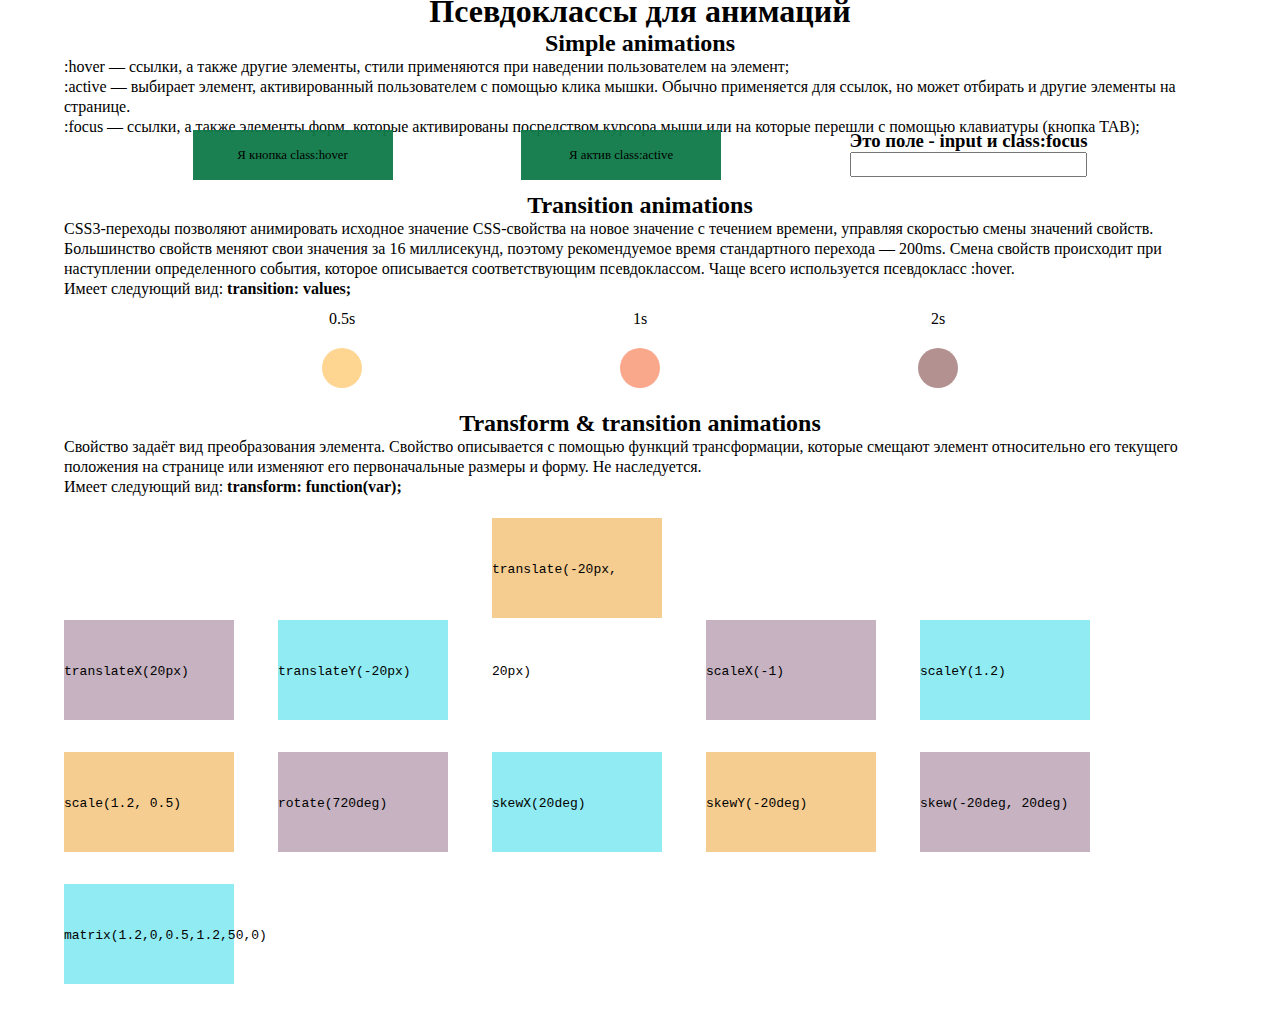
<file: events/index.html>
<!DOCTYPE html>
<html lang="en">
<head>
    <meta charset="UTF-8">
    <meta http-equiv="X-UA-Compatible" content="IE=edge">
    <meta name="viewport" content="width=device-width, initial-scale=1.0">
    <title>Events</title>
    <link rel="stylesheet" href="./style.css">
</head>
<body>
    <div class="wrapper">
        <div class="title">
            <h1>Псевдоклассы для анимаций</h1>
            <h2>Simple animations</h2>
            <p>
                

                :hover — ссылки, а также другие элементы, стили применяются при наведении 
                пользователем на элемент;<br>

                :active — выбирает элемент, активированный пользователем с помощью клика мышки. 
                Обычно применяется для ссылок, но может отбирать и другие элементы на странице. <br>

                :focus — ссылки, а также элементы форм, которые активированы посредством 
                курсора мыши или на которые перешли с помощью клавиатуры (кнопка TAB);
            </p>
        </div>
        
        <div class="pclass">
            <a href="#">
                <div class="hover__simple">
                        Я кнопка class:hover
                </div>
            </a>
            <div class="active">
                Я актив class:active
            </div>
            <div class="form">
                <h3>Это поле - input и class:focus</h3>
                <input type="text" class="focus">
            </div>
        </div>

        <div class="title">
            <h2>Transition animations</h2>
            <p>
                CSS3-переходы позволяют анимировать исходное значение CSS-свойства на новое 
                значение с течением времени, управляя скоростью смены значений свойств. 
                Большинство свойств меняют свои значения за 16 миллисекунд, поэтому рекомендуемое 
                время стандартного перехода — 200ms.

                Смена свойств происходит при наступлении определенного события, которое 
                описывается соответствующим псевдоклассом. Чаще всего используется псевдокласс 
                :hover.
            </p>

            <p>
                Имеет следующий вид: <strong> transition: values;</strong>
            </p>
        </div>

        <div class="transition">
            <div class="container">
              <span>0.5s</span>
              <div class="box1 box"></div>
            </div>
             <div class="container">
              <span>1s</span>
              <div class="box2 box"></div>
            </div>
             <div class="container">
              <span>2s</span>
              <div class="box3 box"></div>
            </div>
        </div>

        <div class="title">
            <h2>Transform & transition animations</h2>
            <p>Свойство задаёт вид преобразования элемента. Свойство описывается с 
                помощью функций трансформации, которые смещают элемент относительно его текущего 
                положения на странице или изменяют его первоначальные размеры и форму. 
                Не наследуется.</p>
            <p> Имеет следующий вид: <strong>transform: function(var); </strong></p>
        </div>
        <div class="wrap"><div class="one"><kbd>translateX(20px)</kbd></div></div>
            <div class="wrap"><div class="two"><kbd>translateY(-20px)</kbd></div></div>
            <div class="wrap"><div class="three"><kbd>translate(-20px, 20px)</kbd></div></div>
            <div class="wrap"><div class="four"><kbd>scaleX(-1)</kbd></div></div>
            <div class="wrap"><div class="five"><kbd>scaleY(1.2)</kbd></div></div>
            <div class="wrap"><div class="six"><kbd>scale(1.2, 0.5)</kbd></div></div>
            <div class="wrap"><div class="seven"><kbd>rotate(720deg)</kbd></div></div>
            <div class="wrap"><div class="eight"><kbd>skewX(20deg)</kbd></div></div>
            <div class="wrap"><div class="nine"><kbd>skewY(-20deg)</kbd></div></div>
            <div class="wrap"><div class="ten"><kbd>skew(-20deg, 20deg)</kbd></div></div>
            <div class="wrap"><div class="eleven"><kbd>matrix(1.2,0,0.5,1.2,50,0)</kbd></div></div>
    </div>
</body>
</html>
</file>
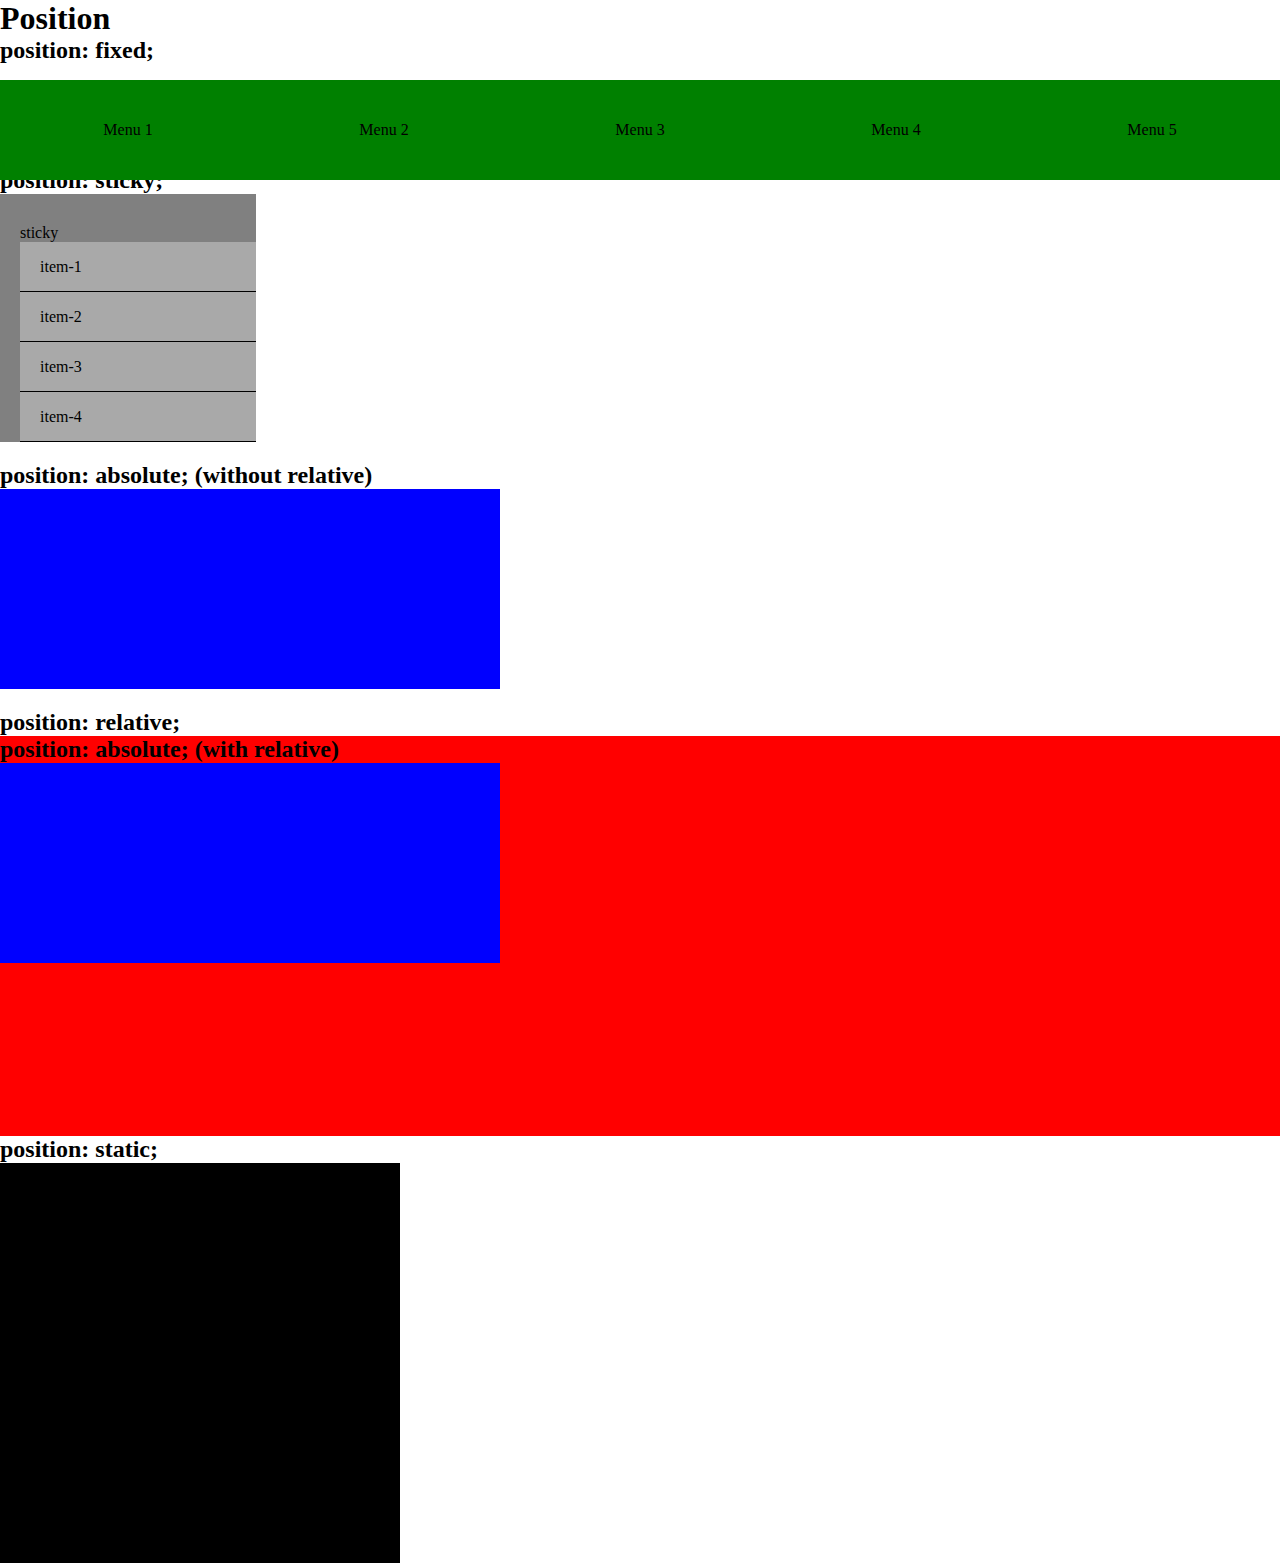
<file: position/index.html>
<!DOCTYPE html>
<html lang="en">
<head>
    <meta charset="UTF-8">
    <meta http-equiv="X-UA-Compatible" content="IE=edge">
    <meta name="viewport" content="width=device-width, initial-scale=1.0">
    <title>Position</title>
    <link rel="stylesheet" href="./style.css">
</head>
<body>
    <h1>Position</h1>

    <!-- fixed -->   
    <div class="wrapper">
        <h2>position: fixed;</h2>
        <div class="header-fixed">
            <ul class="list">
                <li class="list__items">Menu 1</li>
                <li class="list__items">Menu 2</li>
                <li class="list__items">Menu 3</li>
                <li class="list__items">Menu 4</li>
                <li class="list__items">Menu 5</li>
            </ul>
        </div>
    </div>

    <!-- sticky -->
    <h2>position: sticky;</h2>
    <div class="block-sticky">
        <span>sticky</span>
        <ul class="list-sticky">
            <li class="sticky-items">item-1</li>
            <li class="sticky-items">item-2</li>
            <li class="sticky-items">item-3</li>
            <li class="sticky-items">item-4</li>
            <li class="sticky-items">item-5</li>
            <li class="sticky-items">item-6</li>
            <li class="sticky-items">item-7</li>
            <li class="sticky-items">item-8</li>
            <li class="sticky-items">item-9</li>
            <li class="sticky-items">item-10</li>
            <li class="sticky-items">item-11</li>
            <li class="sticky-items">item-12</li>
            <li class="sticky-items">item-13</li>
            <li class="sticky-items">item-14</li>
            <li class="sticky-items">item-15</li>
            <li class="sticky-items">item-16</li>
            <li class="sticky-items">item-17</li>
            <li class="sticky-items">item-18</li>
            <li class="sticky-items">item-19</li>
            <li class="sticky-items">item-20</li>
            <li class="sticky-items">item-21</li>
            <li class="sticky-items">item-22</li>
            <li class="sticky-items">item-23</li>
            <li class="sticky-items">item-24</li>
            <li class="sticky-items">item-25</li>
            <li class="sticky-items">item-26</li>
            <li class="sticky-items">item-27</li>
            <li class="sticky-items">item-28</li>
            <li class="sticky-items">item-29</li>
            <li class="sticky-items">item-30</li>
            <li class="sticky-items">item-31</li>
            <li class="sticky-items">item-32</li>
            <li class="sticky-items">item-33</li>
            <li class="sticky-items">item-34</li>
            <li class="sticky-items">item-35</li>
            <li class="sticky-items">item-36</li>
            <li class="sticky-items">item-37</li>
            <li class="sticky-items">item-38</li>
            <li class="sticky-items">item-39</li>
            <li class="sticky-items">item-40</li>
            <li class="sticky-items">item-41</li>
            <li class="sticky-items">item-42</li>
            <li class="sticky-items">item-43</li>
            <li class="sticky-items">item-44</li>
            <li class="sticky-items">item-45</li>
            <li class="sticky-items">item-46</li>
            <li class="sticky-items">item-47</li>
            <li class="sticky-items">item-48</li>
            <li class="sticky-items">item-49</li>
            <li class="sticky-items">item-50</li>
        </ul>
    </div>

    <!-- absolute without relative-->
    <h2>position: absolute; (without relative)</h2>
    <div class="wrapper-absolute">
        <div class="block-absolute">
        
        </div>
    </div>

    <!-- relative -->
    <h2>position: relative;</h2>
    <div class="block-relative">
        <!-- absolute with relative -->
        <h2>position: absolute; (with relative)</h2>
        <div class="block-absolute">

        </div>
    </div>

    <!-- static -->
    <h2>position: static;</h2>
    <div class="block-static">

    </div>
</body>
</html>
</file>
<file: events/style.css>
* {
    margin: 0;
    padding: 0;
    list-style-type: none;
    box-sizing: border-box;
}

body {
    display: flex;
    justify-content: center;
}

.wrapper {
    width: 90vw;
}

.title {
    height: 130px;
    display: flex;
    align-items: center;
    justify-content: center;
    flex-direction: column;
}

h1 {
    display: flex;
    justify-content: center;
}

.pclass > a {
    height: 100%;
    display: flex;
    justify-content: center;
    align-items: center;
    text-decoration: none;
    color: black;
}

p {
    width: 100%;
    line-height: 20px;
}

.pclass, .transition{
    display: flex;
    justify-content: space-evenly;
}

.hover__simple, .hover__transtion, .hover__transform, 
.hover__tranform__transition, .active,
.transition__hover, .transition__active {
    width: 200px;
    height: 50px;
    font-size: .8em;
    position: relative;
    background-color: rgba(15, 121, 72, .95);
    display: flex;
    justify-content: center;
    align-items: center;   
}

.form {
    display: flex;
    flex-direction: column;
}

.focus {
    height: 25px;
}


.hover__simple:hover, .hover__transtion:hover {
    border-top-right-radius: 30%;
}

.active:active {
    background-color: grey;
}

.focus:focus {
    background: linear-gradient(45deg, #EECFBA, #C5DDE8);
}

.hover__transtion, .hover__tranform__transition {
    transition: border-top-right-radius cubic-bezier(0.075, 0.82, 0.165, 1) 2s;
}

.hover__transform:hover, .hover__tranform__transition:hover {
    transform: rotate(180deg);
}

.hover__tranform__transition {
    transition: all 1s ease-in;
}

.container {
    display: flex;
    justify-content: center;
    flex-direction: column;
}

.container > span {
    text-align: center;
}

.box {
  height: 40px;
  width: 40px;
  border-radius: 50%;
  margin-top: 20px;
}

.transition:hover .box {
  -webkit-transform: scale(2);
  -ms-ransform: scale(2);
  transform: scale(2);
}

.box1 {
  background: #FFD592;
  transition: transform cubic-bezier(0.075, 0.82, 0.165, 1) .5s;
}

.box2 {
  background: #F9A88B;
  transition: transform cubic-bezier(0.25, 0.46, 0.45, 0.94) 1s;
}

.box3 {
  background: #B39190;
  transition: transform cubic-bezier(0.68, -0.55, 0.265, 1.55) 2s;
}

.wrap {
    display: inline-block;
    margin: 0 40px 2em 0;
    background: rgba(228, 225, 228, .5);
  }
.wrap > div {
    width: 170px;
    height: 100px;
    line-height: 100px;
    margin: 0 auto;
    -o-transition: all 0.5s ease-in-out;
    -moz-transition: all 0.5s ease-in-out;
    -webkit-transition: all 0.5s ease-in-out;
    transition: all 0.5s ease-in-out;
}
.one, .four, .seven, .ten {
    background: rgba(135, 86, 120, .4); 
}
.one:hover {
    -o-transform: translateX(20px);
    -ms-transform: translateX(20px);
    -moz-transform: translateX(20px);
    -webkit-transform: translateX(20px);
    transform: translateX(20px);
}
.two, .five, .eight, .eleven {
    background: rgba(0, 228, 246, .4);
}
.two:hover {
    -o-transform: translateY(-20px);
    -ms-transform: translateY(-20px);
    -moz-transform: translateY(-20px);
    -webkit-transform: translateY(-20px);  
    transform: translateY(-20px);
}
.three, .six, .nine {
    background: rgba(255, 153, 0, .4);
}
.three:hover {
    -o-transform: translate(-20px, 20px);
    -ms-transform: translate(-20px, 20px);
    -moz-transform: translate(-20px, 20px);
    -webkit-transform: translate(-20px, 20px);
    transform: translate(-20px, 20px);
}
.four:hover {
    -o-transform: scaleX(-1);
    -ms-transform: scaleX(-1);
    -moz-transform: scaleX(-1);
    -webkit-transform: scaleX(-1);
    transform: scaleX(-1);
}
.five:hover {
    -o-transform: scaleY(1.2);
    -ms-transform: scaleY(1.2);
    -moz-transform: scaleY(1.2);
    -webkit-transform: scaleY(1.2);
    transform: scaleY(1.2);
}
.six:hover {
    -o-transform: scale(1.2, 0.5);
    -ms-transform: scale(1.2, 0.5);
    -moz-transform: scale(1.2, 0.5);
    -webkit-transform: scale(1.2, 0.5);
    transform: scale(1.2, 0.5);
}
.seven:hover {
    -o-transform: rotate(720deg);
    -ms-transform: rotate(720deg);
    -moz-transform: rotate(720deg);
    -webkit-transform: rotate(720deg);
    transform: rotate(720deg);
}
.eight:hover {
    -o-transform: skewX(20deg);
    -ms-transform: skewX(20deg);
    -moz-transform: skewX(20deg);
    -webkit-transform: skewX(20deg);
    transform: skewX(20deg);
}
.nine:hover {
    -o-transform: skewY(-20deg);
    -ms-transform: skewY(-20deg);
    -moz-transform: skewY(-20deg);
    -webkit-transform: skewY(-20deg);
    transform: skewY(-20deg);
}
.ten:hover {
    -o-transform: skew(-20deg, 20deg);
    -ms-transform: skew(-20deg, 20deg);
    -moz-transform: skew(-20deg, 20deg);
    -webkit-transform: skew(-20deg, 20deg);
    transform: skew(-20deg, 20deg);
}
.eleven:hover {
    -o-transform: matrix(1.2,0,0.5,1.2,50,0);
    -ms-transform: matrix(1.2,0,0.5,1.2,50,0);
    -moz-transform: matrix(1.2,0,0.5,1.2,50,0);
    -webkit-transform: matrix(1.2,0,0.5,1.2,50,0);
    transform: matrix(1.2,0,0.5,1.2,50,0);
}
</file>
<file: position/style.css>
* {
    margin: 0;
    padding: 0;
    box-sizing: border-box;
    list-style-type: none;
}

body {
    height: 1500px;
}

.wrapper {
    height: 130px;
}

.header-fixed {
    position: fixed;
    top: 80px;
    z-index: 1;
    height: 100px;
    width: 100%;
    background-color: green;
}

.list {
    display: flex;
    justify-content: space-around;
    align-items: center;
    width: 100%;
    height: 100%;
}

.block-sticky {
    padding-top: 30px;
    padding-left: 20px;
    background-color: grey;
    width: 20%;
    margin-bottom: 20px;
}

.list-sticky {
    height: 200px;
    overflow: auto;
}

.sticky-items {
    position: sticky;
    top: 0px;
    left: 20px;
    padding-left: 20px;
    height: 50px;
    display: flex;
    align-items: center;
    background-color: darkgrey;
    border-bottom: 1px solid #000;
}

.wrapper-absolute {
    width: 500px;
    height: 200px;
    margin-bottom: 20px;
}

.block-absolute {
    position: absolute;
    width: 500px;
    height: 200px;
    background-color: blue;
    /* top: 30%;
    left: 150px; */
}

.block-relative {
    position: relative;
    height: 400px;
    background-color: red;
}

.block-static {
    position: static;
    height: 400px;
    width: 400px;
    background-color: black;
}
</file>
